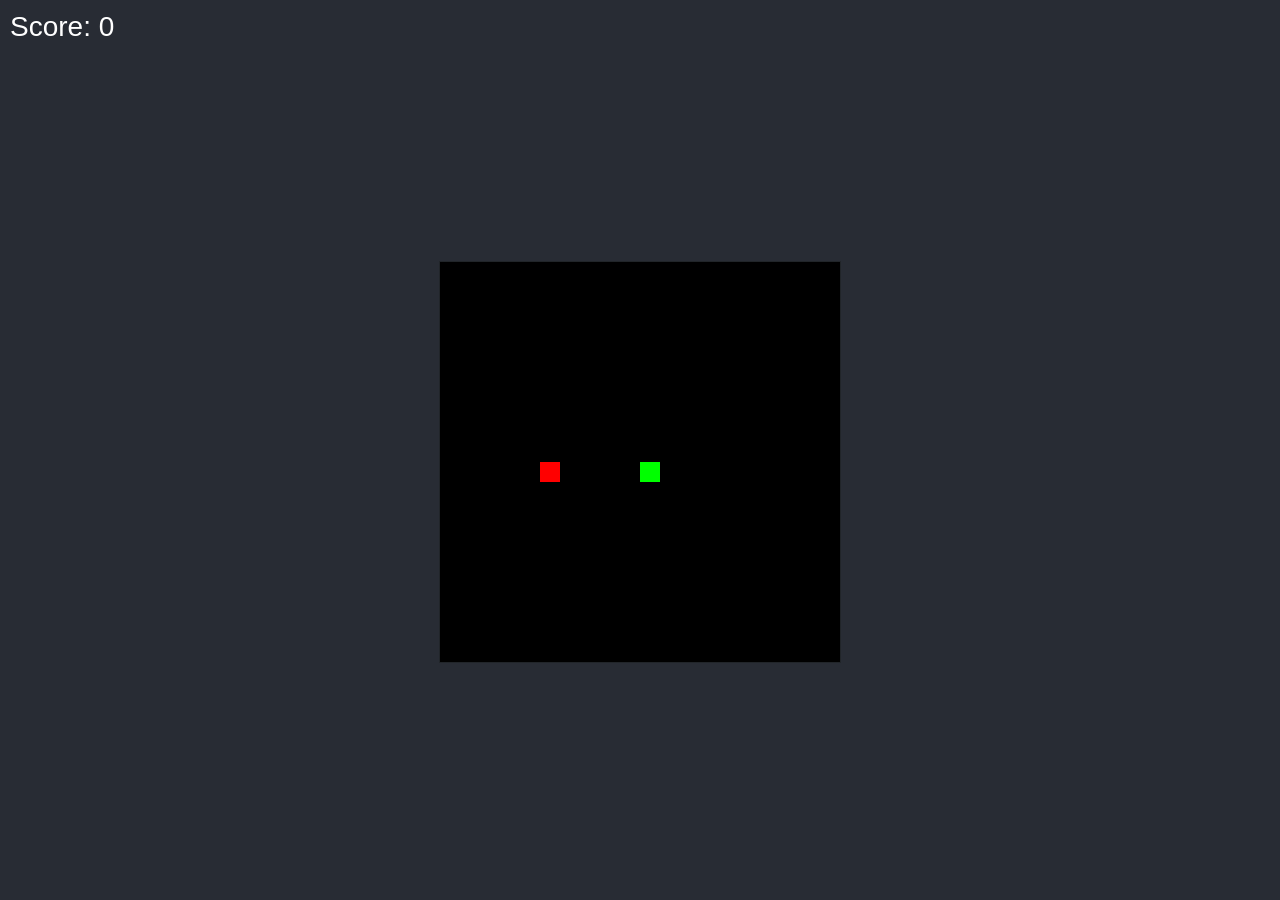
<file: snake.html>
<!DOCTYPE html>
<html lang="en">
<head>
    <meta charset="UTF-8">
    <meta name="viewport" content="width=device-width, initial-scale=1.0">
    <title>Snake Game</title>
    <!-- Bootstrap CSS -->
    <link href="https://cdn.jsdelivr.net/npm/bootstrap@5.3.0-alpha1/dist/css/bootstrap.min.css" rel="stylesheet" integrity="sha384-KyZXEAg3QhqLMpG8r+8fhAXLRhgc5SQ/l3eJIFzkTIu55BQzQabIq3n8HFK1ZxK2" crossorigin="anonymous">
    <link rel="stylesheet" href="styles.css">
</head>
<body>
    <div class="container text-center mt-4">
        <div class="score mb-3">
            <h3>Score: <span id="score">0</span></h3>
        </div>
        <div class="d-flex justify-content-center">
            <canvas id="gameCanvas" width="400" height="400" class="border border-dark"></canvas>
        </div>
    </div>

    <script>
        const canvas = document.getElementById('gameCanvas');
        const ctx = canvas.getContext('2d');

        const gridSize = 20;
        const tileCount = canvas.width / gridSize;

        let snake = [{ x: 10, y: 10 }];
        let direction = { x: 0, y: 0 };
        let food = { x: Math.floor(Math.random() * tileCount), y: Math.floor(Math.random() * tileCount) };
        let score = 0;

        function drawSnake() {
            ctx.fillStyle = 'lime';
            snake.forEach(segment => {
                ctx.fillRect(segment.x * gridSize, segment.y * gridSize, gridSize, gridSize);
            });
        }

        function moveSnake() {
            const head = { x: snake[0].x + direction.x, y: snake[0].y + direction.y };

            // Check collision with walls
            if (head.x < 0 || head.x >= tileCount || head.y < 0 || head.y >= tileCount) {
                resetGame();
                return;
            }

            // Check collision with itself
            for (let i = 1; i < snake.length; i++) {
                if (snake[i].x === head.x && snake[i].y === head.y) {
                    resetGame();
                    return;
                }
            }

            snake.unshift(head);

            // Check if food is eaten
            if (head.x === food.x && head.y === food.y) {
                score++;
                document.getElementById('score').textContent = score;
                placeFood();
            } else {
                snake.pop();
            }
        }

        function drawFood() {
            ctx.fillStyle = 'red';
            ctx.fillRect(food.x * gridSize, food.y * gridSize, gridSize, gridSize);
        }

        function placeFood() {
            food = {
                x: Math.floor(Math.random() * tileCount),
                y: Math.floor(Math.random() * tileCount)
            };

            // Ensure food doesn't appear on the snake
            for (let segment of snake) {
                if (segment.x === food.x && segment.y === food.y) {
                    placeFood();
                    break;
                }
            }
        }

        function resetGame() {
            alert(`Game Over! Your score was: ${score}`);
            snake = [{ x: 10, y: 10 }];
            direction = { x: 0, y: 0 };
            score = 0;
            document.getElementById('score').textContent = score;
            placeFood();
        }

        function gameLoop() {
            ctx.clearRect(0, 0, canvas.width, canvas.height);
            drawSnake();
            drawFood();
            moveSnake();
        }

        function changeDirection(event) {
            const { key } = event;

            if (key === 'ArrowUp' && direction.y === 0) direction = { x: 0, y: -1 };
            if (key === 'ArrowDown' && direction.y === 0) direction = { x: 0, y: 1 };
            if (key === 'ArrowLeft' && direction.x === 0) direction = { x: -1, y: 0 };
            if (key === 'ArrowRight' && direction.x === 0) direction = { x: 1, y: 0 };
        }

        document.addEventListener('keydown', changeDirection);

        setInterval(gameLoop, 100);
    </script>
</body>
</html>
</file>
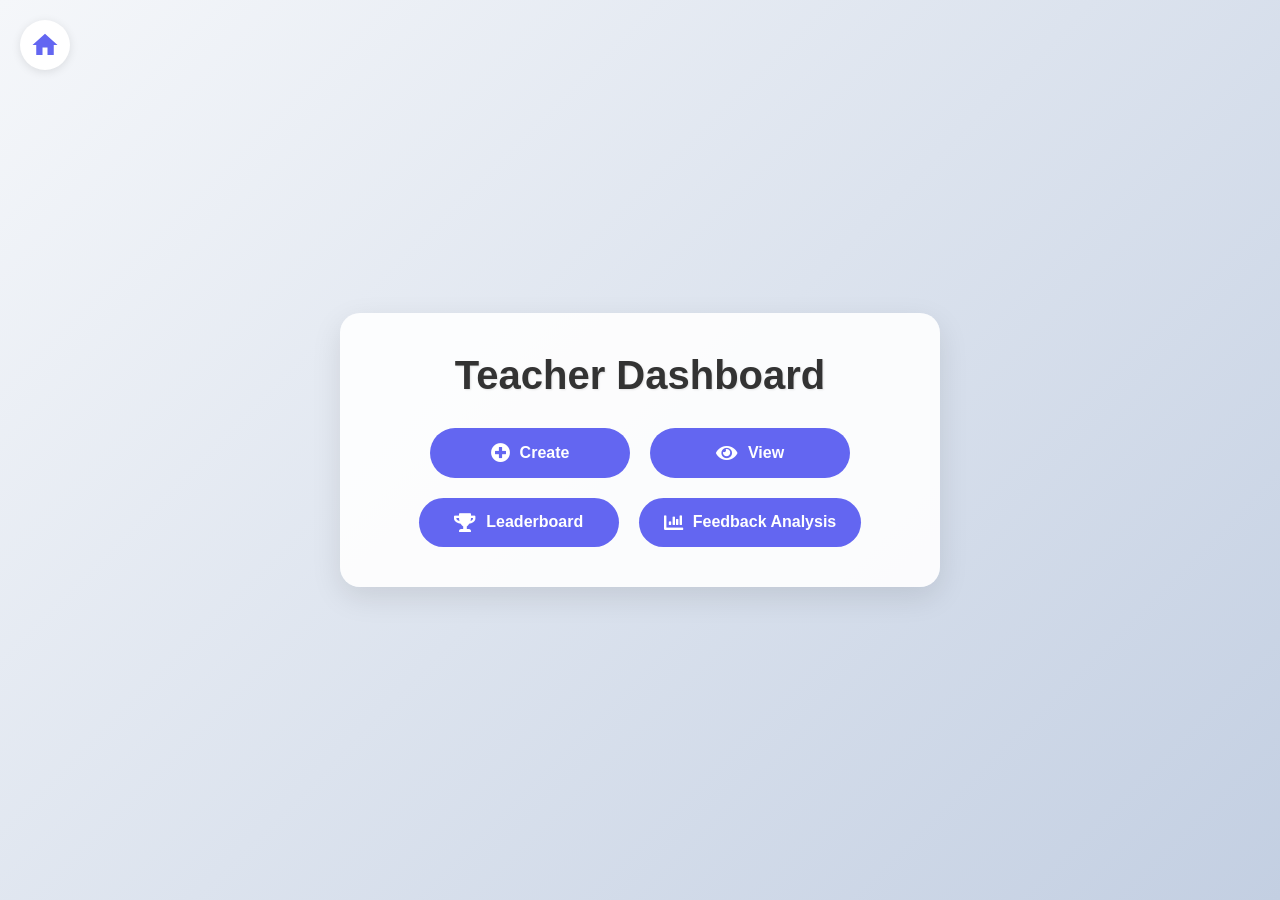
<file: teacher.html>
<!DOCTYPE html>
<html lang="en">
<head>
    <meta charset="UTF-8">
    <meta name="viewport" content="width=device-width, initial-scale=1.0">
    <title>Teacher Dashboard</title>
    <link href="https://cdnjs.cloudflare.com/ajax/libs/font-awesome/5.15.3/css/all.min.css" rel="stylesheet">
    <style>
        /* Global Styles */
        * {
            box-sizing: border-box;
            margin: 0;
            padding: 0;
        }
        body {
            font-family: 'Arial', sans-serif;
            background: linear-gradient(135deg, #f5f7fa 0%, #c3cfe2 100%);
            display: flex;
            justify-content: center;
            align-items: center;
            min-height: 100vh;
            padding: 20px;
        }

        /* Container Styles */
        .container {
            text-align: center;
            padding: 40px;
            background-color: rgba(255, 255, 255, 0.9);
            border-radius: 20px;
            box-shadow: 0 10px 30px rgba(0, 0, 0, 0.1);
            max-width: 600px;
            width: 100%;
        }

        /* Logo Styles */
        .home-logo {
            position: absolute;
            top: 20px;
            left: 20px;
            display: flex;
            justify-content: center;
            align-items: center;
            width: 50px;
            height: 50px;
            cursor: pointer;
            background-color: white;
            border-radius: 50%;
            padding: 10px;
            box-shadow: 0 2px 10px rgba(0, 0, 0, 0.1);
            transition: transform 0.3s ease;
        }

        .home-logo:hover {
            transform: scale(1.1);
        }

        .home-logo svg {
            width: 30px;
            height: 30px;
            fill: #6366f1;
        }

        /* Heading Styles */
        h1 {
            color: #333;
            margin-bottom: 30px;
            font-size: 2.5em;
            text-shadow: 1px 1px 2px rgba(0,0,0,0.1);
        }

        /* Button Styles */
        .btn-container {
            display: flex;
            flex-wrap: wrap;
            justify-content: center;
            gap: 20px;
        }

        .btn {
            display: flex;
            align-items: center;
            justify-content: center;
            padding: 15px 25px;
            background-color: #6366f1;
            color: white;
            text-decoration: none;
            border-radius: 50px;
            font-weight: bold;
            transition: all 0.3s ease;
            min-width: 200px;
        }

        .btn:hover {
            transform: translateY(-3px);
            box-shadow: 0 5px 15px rgba(0, 0, 0, 0.2);
        }

        .btn i {
            margin-right: 10px;
            font-size: 1.2em;
        }

        /* Responsive Design */
        @media (max-width: 600px) {
            .container {
                padding: 20px;
            }
            .btn {
                width: 100%;
            }
            h1 {
                font-size: 2em;
            }
        }
    </style>
</head>
<body>
    <a href="index.html" class="home-logo">
        <svg xmlns="http://www.w3.org/2000/svg" viewBox="0 0 24 24">
            <path d="M10 20v-6h4v6h5v-8h3L12 3 2 12h3v8z"/>
        </svg>
    </a>
    <div class="container">
        <h1>Teacher Dashboard</h1>
        <div class="btn-container">
            <a href="teacher.php" class="btn">
                <i class="fas fa-plus-circle"></i>Create
            </a>
            <a href="view.php" class="btn">
                <i class="fas fa-eye"></i>View
            </a>
            <a href="leader.php" class="btn">
                <i class="fas fa-trophy"></i>Leaderboard
            </a>
            <a href="analysis3.php" class="btn">
                <i class="fas fa-chart-bar"></i>Feedback Analysis
            </a>
        </div>
    </div>
</body>
</html>
</file>
<file: styles.css>
/* styles.css */
@import url('https://fonts.googleapis.com/css2?family=Poppins:wght@300;400;500;600;700&display=swap');

:root {
    --primary: #6366F1;
    --secondary: #F3F4F6;
}

body {
    font-family: 'Poppins', sans-serif;
    background-color: var(--secondary);
}

.custom-shape {
    clip-path: polygon(30% 0%, 70% 0%, 100% 30%, 100% 70%, 70% 100%, 30% 100%, 0% 70%, 0% 30%);
}

#chatbot {
    width: 350px;
    height: 500px;
}

#chatMessages {
    height: 350px;
}

.modal {
    transition: opacity 0.25s ease;
}

body.modal-active {
    overflow-x: hidden;
    overflow-y: visible !important;
}

/* Add Tailwind-based color utilities */
.text-primary {
    color: var(--primary);
}

.bg-primary {
    background-color: var(--primary);
}

.bg-secondary {
    background-color: var(--secondary);
}

body {
    display: flex;
    justify-content: center;
    align-items: center;
    height: 100vh;
    margin: 0;
    background-color: #282c34;
    color: #fff;
    font-family: Arial, sans-serif;
}

canvas {
    border: 1px solid #fff;
    background-color: #000;
}

.score {
    position: absolute;
    top: 10px;
    left: 10px;
    font-size: 1.5rem;
}
</file>
